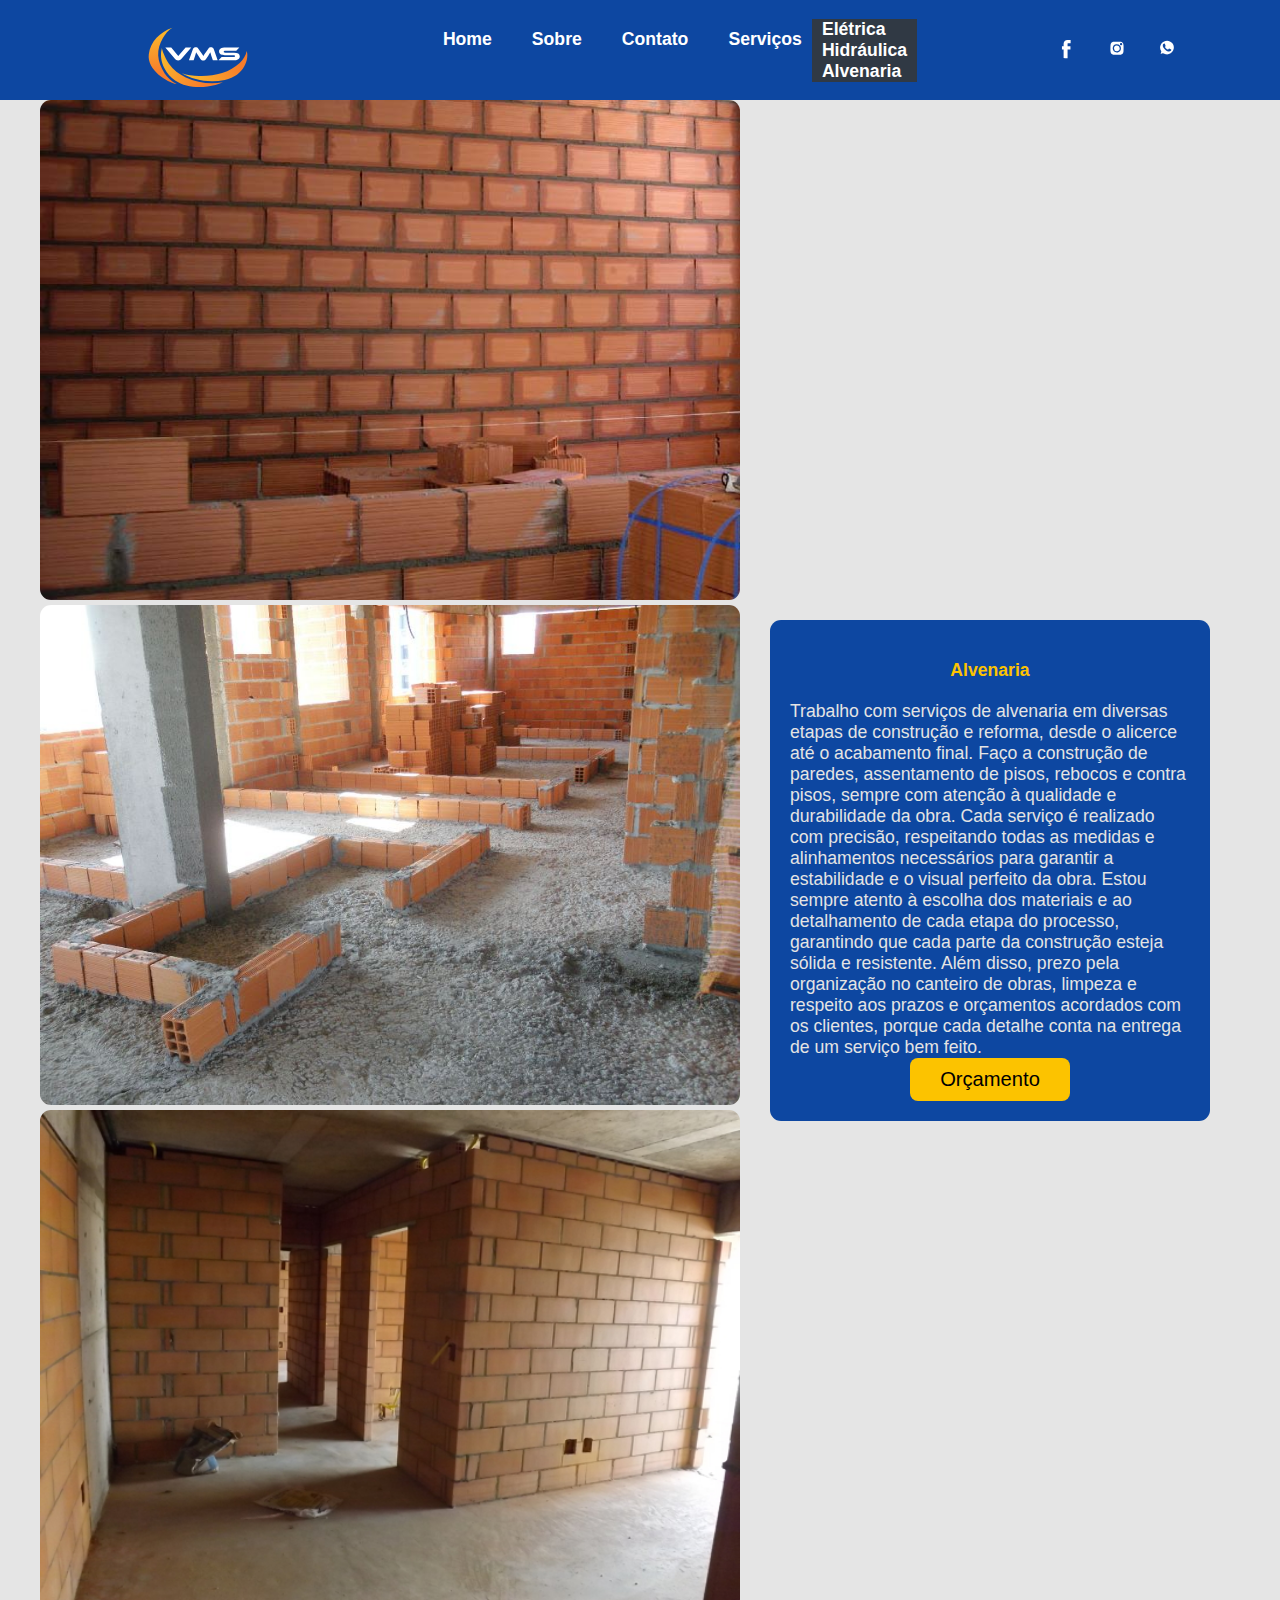
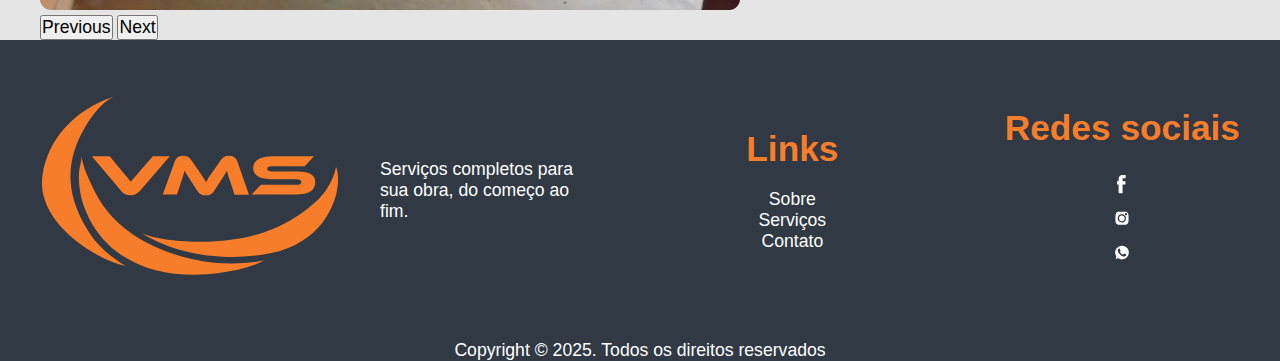
<file: alvenaria.html>
<!DOCTYPE html>
<html lang="en">

<head>
    <meta charset="UTF-8">
    <meta name="viewport" content="width=device-width, initial-scale=1.0">
    <title>Vms</title>
    <link href="https://cdn.jsdelivr.net/npm/bootstrap@5.3.7/dist/css/bootstrap.min.css" rel="stylesheet"
        integrity="sha384-LN+7fdVzj6u52u30Kp6M/trliBMCMKTyK833zpbD+pXdCLuTusPj697FH4R/5mcr" crossorigin="anonymous">
    <link rel="stylesheet" href="css/style.css">
</head>

<body class="eletrica-body">
    <header>
        <nav>
            <img src="img/logotipos/VMS - logo branca-01.svg" alt="" class="logo">
            <ul class="navegacao">
                <li class="li-nav"><a href="index.html">Home</a></li>
                <li class="li-nav"><a href="sobre.html">Sobre</a></li>
                <li class="li-nav"><a href="contato.html">Contato</a></li>
                <li class="nav-item dropdown li-nav">
                    <a class="nav-link dropdown-toggle" href="#" role="button" data-bs-toggle="dropdown"
                        aria-expanded="false">
                        Serviços
                    </a>
                    <ul class="dropdown-menu">
                        <li><a class="dropdown-item" href="eletrica.html">Elétrica</a></li>
                        <li><a class="dropdown-item" href="hidraulica.html">Hidráulica</a></li>
                        <li><a class="dropdown-item" href="alvenaria.html">Alvenaria</a></li>
                    </ul>
                </li>
            </ul>
            <ul>
                <li class="redes-sociais">
                    <a href="https://facebook.com"><img src="img/redes sociais/vms_facebook_branco-01.svg" alt=""
                            class="redes"></a>
                    <a href="https://instagram.com"><img src="img/redes sociais/vms_instagram_branco-01.svg" alt=""
                            class="redes"></a>
                    <a href="https://Whatsapp.com"><img src="img/redes sociais/vms_whatsapp_branco-01.svg" alt=""
                            class="redes"></a>
                </li>
            </ul>
        </nav>
    </header>
    <section class="carrosel-eletrica">
        <div id="carouselExampleFade" class="carousel slide carousel-fade">
            <div class="carousel-inner">
                <div class="carousel-item active">
                    <img src="/img/imagens_gerais/alvenaria.jpg" class="img-eletrica" alt="...">
                </div>
                <div class="carousel-item">
                    <img src="/img/imagens_gerais/alvenaria2.jpg" class="img-eletrica" alt="...">
                </div>
                <div class="carousel-item">
                    <img src="img/imagens_gerais/tijolo.jpg" class="img-eletrica" alt="...">
                </div>
            </div>
            <button class="carousel-control-prev" type="button" data-bs-target="#carouselExampleFade"
                data-bs-slide="prev">
                <span class="carousel-control-prev-icon" aria-hidden="true"></span>
                <span class="visually-hidden">Previous</span>
            </button>
            <button class="carousel-control-next" type="button" data-bs-target="#carouselExampleFade"
                data-bs-slide="next">
                <span class="carousel-control-next-icon" aria-hidden="true"></span>
                <span class="visually-hidden">Next</span>
            </button>
        </div>
        </div>


        <section class="texto-eletrica">
            <div class="div-eletrica">
                <h1 class="eletrica-titulo">Alvenaria</h1>
                <p>
                    Trabalho com serviços de alvenaria em diversas etapas de construção e reforma, desde o alicerce até
                    o acabamento final. Faço a construção de paredes, assentamento de pisos, rebocos e contra pisos,
                    sempre com atenção à qualidade e durabilidade da obra. Cada serviço é realizado com precisão,
                    respeitando todas as medidas e alinhamentos necessários para garantir a estabilidade e o visual
                    perfeito da obra. Estou sempre atento à escolha dos materiais e ao detalhamento de cada etapa do
                    processo, garantindo que cada parte da construção esteja sólida e resistente. Além disso, prezo pela
                    organização no canteiro de obras, limpeza e respeito aos prazos e orçamentos acordados com os
                    clientes, porque cada detalhe conta na entrega de um serviço bem feito.
                </p>

                <div class="container-btn-eletrica">
                    <a href="contato.html"><button class="botao-orcamento">Orçamento</button></a>
                </div>
            </div>
        </section>
    </section>



    <footer class="rodape">
        <div class="rodape-container">
            <div class="logo-footer">
                <img src="/img/logotipos/VMS - logo full laranja-01.svg" alt="" class="footer-imagem">
                <p class="texto-footer">Serviços completos para sua obra, do começo ao fim.</p>
            </div>
            <div class="rodape-links">
                <h1 class="titulo-rodape">Links</h1>
                <a href="" class="links-footer">Sobre</a>
                <a href="" class="links-footer">Serviços</a>
                <a href="" class="links-footer">Contato</a>
            </div>
            <div class="rodape-links">
                <h1 class="titulo-rodape">Redes sociais</h1>
                <a href="https://www.facebook.com" target="_blank">
                    <img src="img/redes sociais/vms_facebook_branco-01.svg" alt="Facebook" class="redes">
                </a>

                <a href="https://www.instagram.com" target="_blank">
                    <img src="img/redes sociais/vms_instagram_branco-01.svg" alt="Instagram" class="redes">
                </a>

                <a href="https://wa.me/5599999999999" target="_blank">
                    <img src="img/redes sociais/vms_whatsapp_branco-01.svg" alt="Whatsapp" class="redes">
                </a>
            </div>
        </div>
        <p class="direitos">Copyright &copy; 2025. Todos os direitos reservados</p>
    </footer>
    <script src="https://cdn.jsdelivr.net/npm/bootstrap@5.3.7/dist/js/bootstrap.bundle.min.js"
        integrity="sha384-ndDqU0Gzau9qJ1lfW4pNLlhNTkCfHzAVBReH9diLvGRem5+R9g2FzA8ZGN954O5Q"
        crossorigin="anonymous"></script>
</body>

</html>
</file>
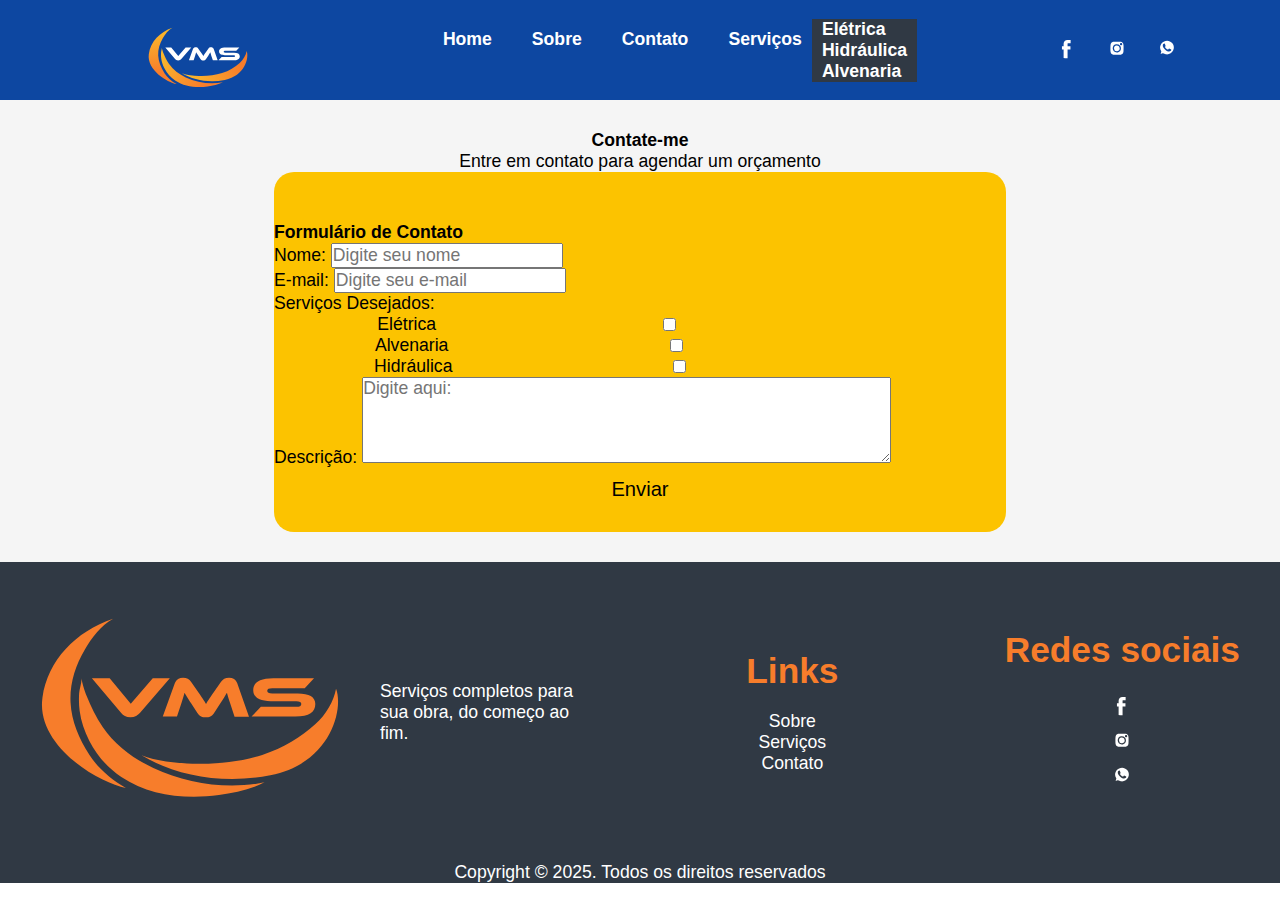
<file: contato.html>
<!DOCTYPE html>
<html lang="pt-br">

<head>
    <meta charset="UTF-8">
    <meta name="viewport" content="width=device-width, initial-scale=1.0">
    <title>Vms</title>
    <link href="https://cdn.jsdelivr.net/npm/bootstrap@5.3.7/dist/css/bootstrap.min.css" rel="stylesheet"
        integrity="sha384-LN+7fdVzj6u52u30Kp6M/trliBMCMKTyK833zpbD+pXdCLuTusPj697FH4R/5mcr" crossorigin="anonymous">
    <link rel="stylesheet" href="css/style.css">
</head>

<body>
    <header>
        <nav>
            <img src="img/logotipos/VMS - logo branca-01.svg" alt="" class="logo">
            <ul class="navegacao">
                <li class="li-nav"><a href="index.html">Home</a></li>
                <li class="li-nav"><a href="sobre.html">Sobre</a></li>
                <li class="li-nav"><a href="contato.html">Contato</a></li>
                <li class="nav-item dropdown li-nav">
                    <a class="nav-link dropdown-toggle" href="#" role="button" data-bs-toggle="dropdown"
                        aria-expanded="false">
                        Serviços
                    </a>
                    <ul class="dropdown-menu">
                        <li><a class="dropdown-item" href="eletrica.html">Elétrica</a></li>
                        <li><a class="dropdown-item" href="hidraulica.html">Hidráulica</a></li>
                        <li><a class="dropdown-item" href="alvenaria.html">Alvenaria</a></li>
                    </ul>
                </li>
            </ul>
            <ul>
                <li class="redes-sociais">
                    <a href="https://facebook.com"><img src="img/redes sociais/vms_facebook_branco-01.svg" alt=""
                            class="redes"></a>
                    <a href="https://instagram.com"><img src="img/redes sociais/vms_instagram_branco-01.svg" alt=""
                            class="redes"></a>
                    <a href="https://Whatsapp.com"><img src="img/redes sociais/vms_whatsapp_branco-01.svg" alt=""
                            class="redes"></a>
                </li>
            </ul>
        </nav>
    </header>
    <section class="section-form">
        <!--Parte Contate-me-->

        <div class="contate-container">
            <h1 class="titulo">Contate-me</h1>
            <p class="texto-form">Entre em contato para agendar um orçamento</p>
        </div>

        <!--Parte Formulário-->

        <form class="form-container">
            <h2 class="titulo-form">Formulário de Contato</h2>
            <div  class="div-container">
                <div class="div-info">
                    <label for="name">Nome:</label>
                    <input type="text" id="name" name="name" placeholder="Digite seu nome">
                    <br>
                    <label for="email">E-mail:</label>
                    <input type="text" id="email" name="email" placeholder="Digite seu e-mail">
                    <br>
                    <p class="texto-form">Serviços Desejados:</p>
                    <label class="container">Elétrica
                        <input type="checkbox">
                        <span class="checkmark"></span>
                    </label>

                    <label class="container">Alvenaria
                        <input type="checkbox">
                        <span class="checkmark"></span>
                    </label>

                    <label class="container">Hidráulica
                        <input type="checkbox">
                        <span class="checkmark"></span>
                    </label>
                </div>
                <div class="div-descricao">
                    <label for="descricao">Descrição:</label>
                    <textarea id="descricao" name="descricao" rows="4" cols="50"
                        placeholder="Digite aqui:"></textarea><b></b>
                    <br>
                </div>
            </div>
            <button class="botao-orcamento">Enviar</button>
            <br>
        </form>
    </section>
    <footer class="rodape">
        <div class="rodape-container">
            <div class="logo-footer">
                <img src="/img/logotipos/VMS - logo full laranja-01.svg" alt="" class="footer-imagem">
                <p class="texto-footer">Serviços completos para sua obra, do começo ao fim.</p>
            </div>
            <div class="rodape-links">
                <h1 class="titulo-rodape">Links</h1>
                <a href="" class="links-footer">Sobre</a>
                <a href="" class="links-footer">Serviços</a>
                <a href="" class="links-footer">Contato</a>
            </div>
            <div class="rodape-links">
                <h1 class="titulo-rodape">Redes sociais</h1>
                <a href="https://www.facebook.com" target="_blank">
                    <img src="img/redes sociais/vms_facebook_branco-01.svg" alt="Facebook" class="redes">
                </a>

                <a href="https://www.instagram.com" target="_blank">
                    <img src="img/redes sociais/vms_instagram_branco-01.svg" alt="Instagram" class="redes">
                </a>

                <a href="https://wa.me/5599999999999" target="_blank">
                    <img src="img/redes sociais/vms_whatsapp_branco-01.svg" alt="Whatsapp" class="redes">
                </a>
            </div>
        </div>
        <p class="direitos">Copyright &copy; 2025. Todos os direitos reservados</p>
    </footer>
    <script src="https://cdn.jsdelivr.net/npm/bootstrap@5.3.7/dist/js/bootstrap.bundle.min.js"
        integrity="sha384-ndDqU0Gzau9qJ1lfW4pNLlhNTkCfHzAVBReH9diLvGRem5+R9g2FzA8ZGN954O5Q"
        crossorigin="anonymous"></script>
</body>

</html>
</file>
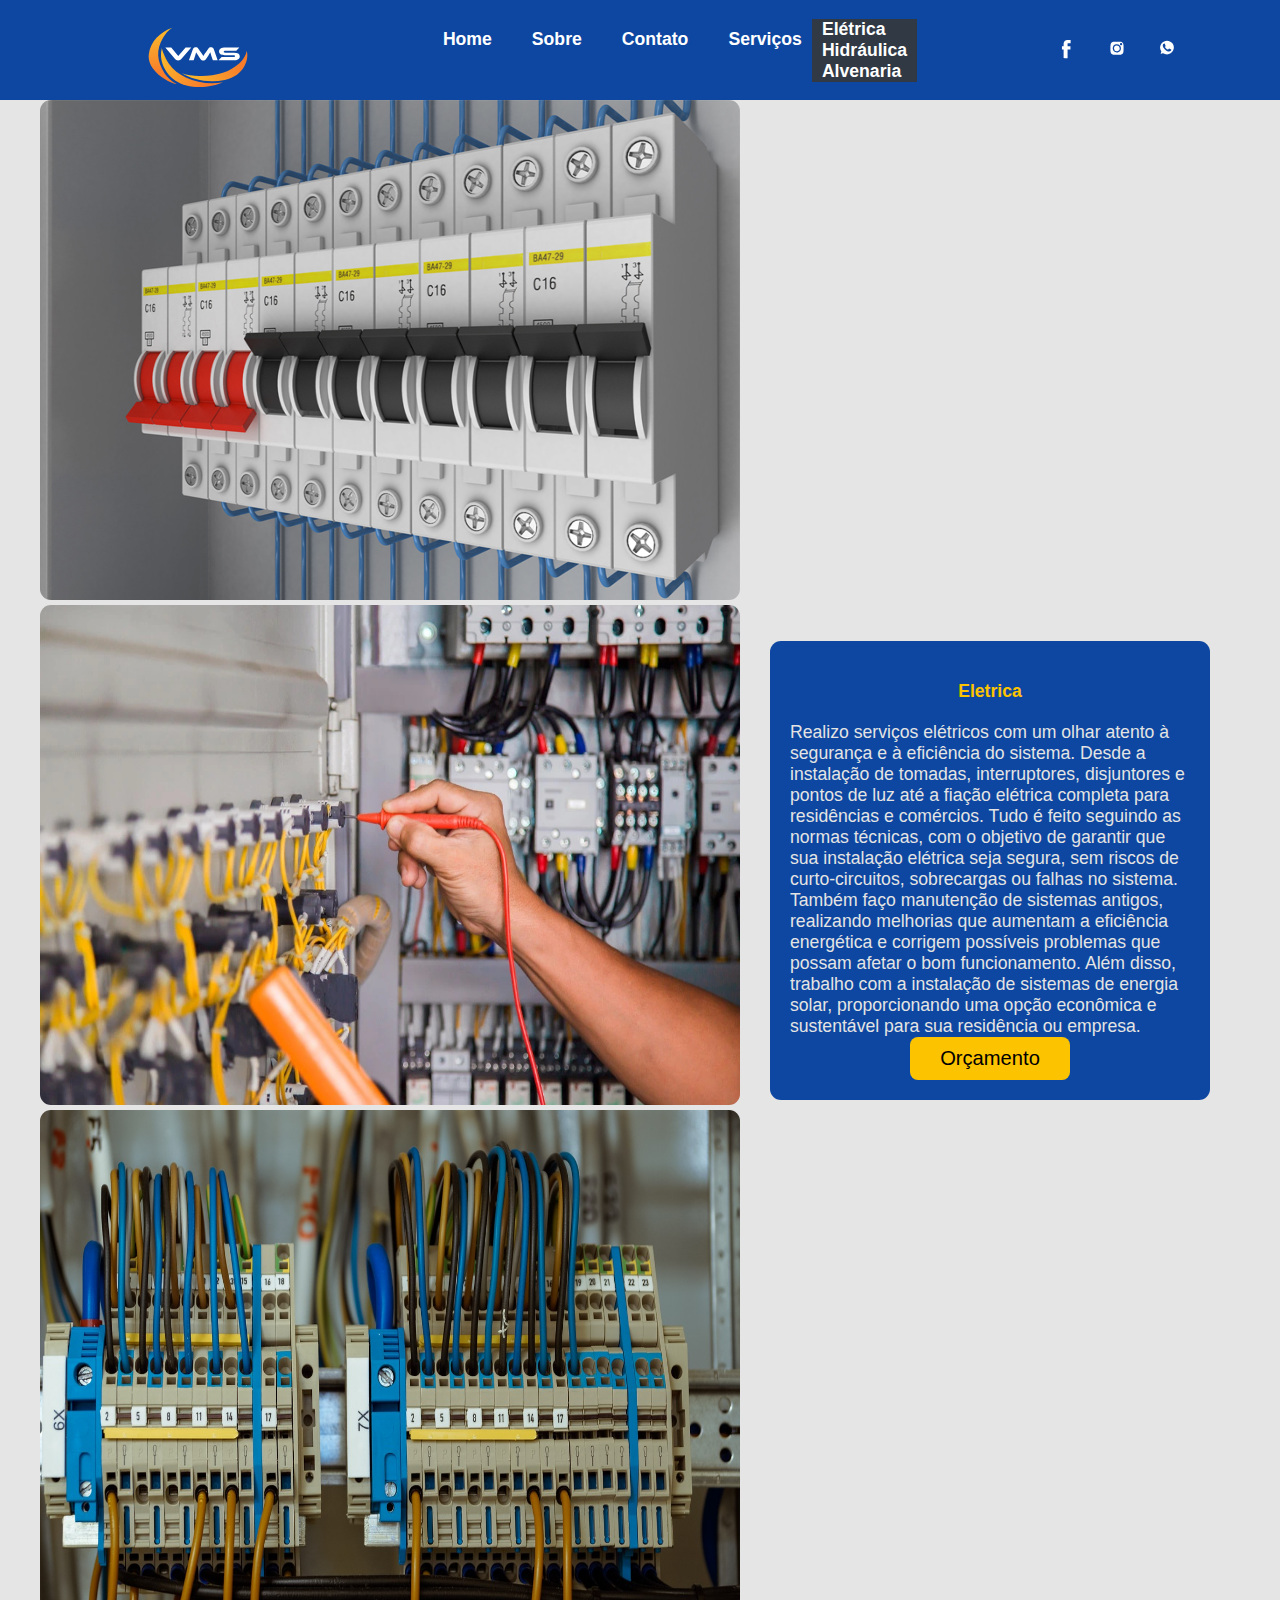
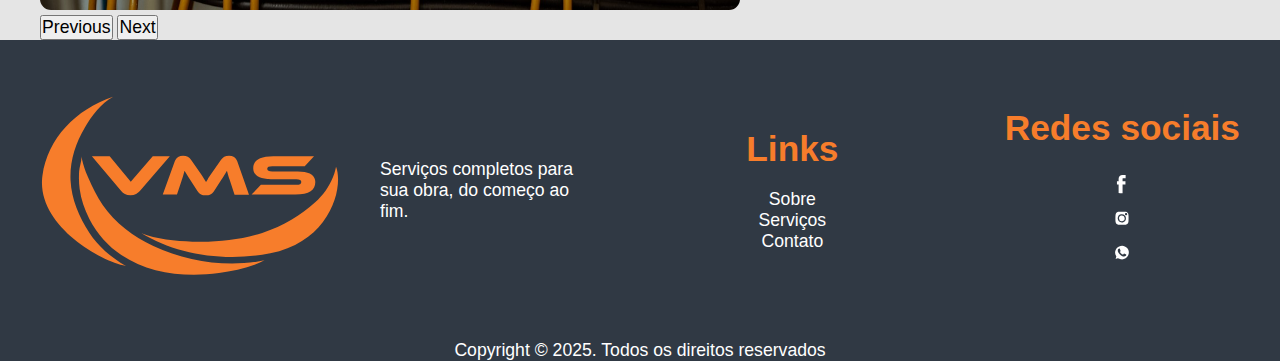
<file: eletrica.html>
<!DOCTYPE html>
<html lang="en">

<head>
    <meta charset="UTF-8">
    <meta name="viewport" content="width=device-width, initial-scale=1.0">
    <title>Vms</title>
    <link href="https://cdn.jsdelivr.net/npm/bootstrap@5.3.7/dist/css/bootstrap.min.css" rel="stylesheet"
        integrity="sha384-LN+7fdVzj6u52u30Kp6M/trliBMCMKTyK833zpbD+pXdCLuTusPj697FH4R/5mcr" crossorigin="anonymous">
    <link rel="stylesheet" href="css/style.css">
</head>

<body class="eletrica-body">
    <header>
        <nav>
            <img src="img/logotipos/VMS - logo branca-01.svg" alt="" class="logo">
            <ul class="navegacao">
                <li class="li-nav"><a href="index.html">Home</a></li>
                <li class="li-nav"><a href="sobre.html">Sobre</a></li>
                <li class="li-nav"><a href="contato.html">Contato</a></li>
                <li class="nav-item dropdown li-nav">
                    <a class="nav-link dropdown-toggle" href="#" role="button" data-bs-toggle="dropdown"
                        aria-expanded="false">
                        Serviços
                    </a>
                    <ul class="dropdown-menu">
                        <li><a class="dropdown-item" href="eletrica.html">Elétrica</a></li>
                        <li><a class="dropdown-item" href="hidraulica.html">Hidráulica</a></li>
                        <li><a class="dropdown-item" href="alvenaria.html">Alvenaria</a></li>
                    </ul>
                </li>
            </ul>
            <ul>
                <li class="redes-sociais">
                    <a href="https://facebook.com"><img src="img/redes sociais/vms_facebook_branco-01.svg" alt=""
                            class="redes"></a>
                    <a href="https://instagram.com"><img src="img/redes sociais/vms_instagram_branco-01.svg" alt=""
                            class="redes"></a>
                    <a href="https://Whatsapp.com"><img src="img/redes sociais/vms_whatsapp_branco-01.svg" alt=""
                            class="redes"></a>
                </li>
            </ul>
        </nav>
    </header>
    <section class="carrosel-eletrica">
        <div id="carouselExampleFade" class="carousel slide carousel-fade">
            <div class="carousel-inner">
                <div class="carousel-item active">
                    <img src="/img/imagens_gerais/disjuntores.jpg" class="img-eletrica" alt="...">
                </div>
                <div class="carousel-item">
                    <img src="/img/imagens_gerais/multi.jpg" class="img-eletrica" alt="...">
                </div>
                <div class="carousel-item">
                    <img src="img/imagens_gerais/Instalacao-eletrica.jpg" class="img-eletrica" alt="...">
                </div>
            </div>
            <button class="carousel-control-prev" type="button" data-bs-target="#carouselExampleFade"
                data-bs-slide="prev">
                <span class="carousel-control-prev-icon" aria-hidden="true"></span>
                <span class="visually-hidden">Previous</span>
            </button>
            <button class="carousel-control-next" type="button" data-bs-target="#carouselExampleFade"
                data-bs-slide="next">
                <span class="carousel-control-next-icon" aria-hidden="true"></span>
                <span class="visually-hidden">Next</span>
            </button>
        </div>
        </div>


        <section class="texto-eletrica">
            <div class="div-eletrica">
                <h1 class="eletrica-titulo">Eletrica</h1>
                <p>
                    Realizo serviços elétricos com um olhar atento à segurança e à eficiência do sistema. Desde a
                    instalação de tomadas, interruptores, disjuntores e pontos de luz até a fiação elétrica completa
                    para residências e comércios. Tudo é feito seguindo as normas técnicas, com o objetivo de garantir
                    que sua instalação elétrica seja segura, sem riscos de curto-circuitos, sobrecargas ou falhas no
                    sistema. Também faço manutenção de sistemas antigos, realizando melhorias que aumentam a eficiência
                    energética e corrigem possíveis problemas que possam afetar o bom funcionamento. Além disso,
                    trabalho com a instalação de sistemas de energia solar, proporcionando uma opção econômica e
                    sustentável para sua residência ou empresa.
                </p>

                <div class="container-btn-eletrica">
                    <a href="contato.html"><button class="botao-orcamento">Orçamento</button></a>
                </div>
            </div>
        </section>
    </section>



    <footer class="rodape">
        <div class="rodape-container">
            <div class="logo-footer">
                <img src="/img/logotipos/VMS - logo full laranja-01.svg" alt="" class="footer-imagem">
                <p class="texto-footer">Serviços completos para sua obra, do começo ao fim.</p>
            </div>
            <div class="rodape-links">
                <h1 class="titulo-rodape">Links</h1>
                <a href="" class="links-footer">Sobre</a>
                <a href="" class="links-footer">Serviços</a>
                <a href="" class="links-footer">Contato</a>
            </div>
            <div class="rodape-links">
                <h1 class="titulo-rodape">Redes sociais</h1>
                <a href="https://www.facebook.com" target="_blank">
                    <img src="img/redes sociais/vms_facebook_branco-01.svg" alt="Facebook" class="redes">
                </a>

                <a href="https://www.instagram.com" target="_blank">
                    <img src="img/redes sociais/vms_instagram_branco-01.svg" alt="Instagram" class="redes">
                </a>

                <a href="https://wa.me/5599999999999" target="_blank">
                    <img src="img/redes sociais/vms_whatsapp_branco-01.svg" alt="Whatsapp" class="redes">
                </a>
            </div>
        </div>
        <p class="direitos">Copyright &copy; 2025. Todos os direitos reservados</p>
    </footer>
    <script src="https://cdn.jsdelivr.net/npm/bootstrap@5.3.7/dist/js/bootstrap.bundle.min.js"
        integrity="sha384-ndDqU0Gzau9qJ1lfW4pNLlhNTkCfHzAVBReH9diLvGRem5+R9g2FzA8ZGN954O5Q"
        crossorigin="anonymous"></script>
</body>

</html>
</file>
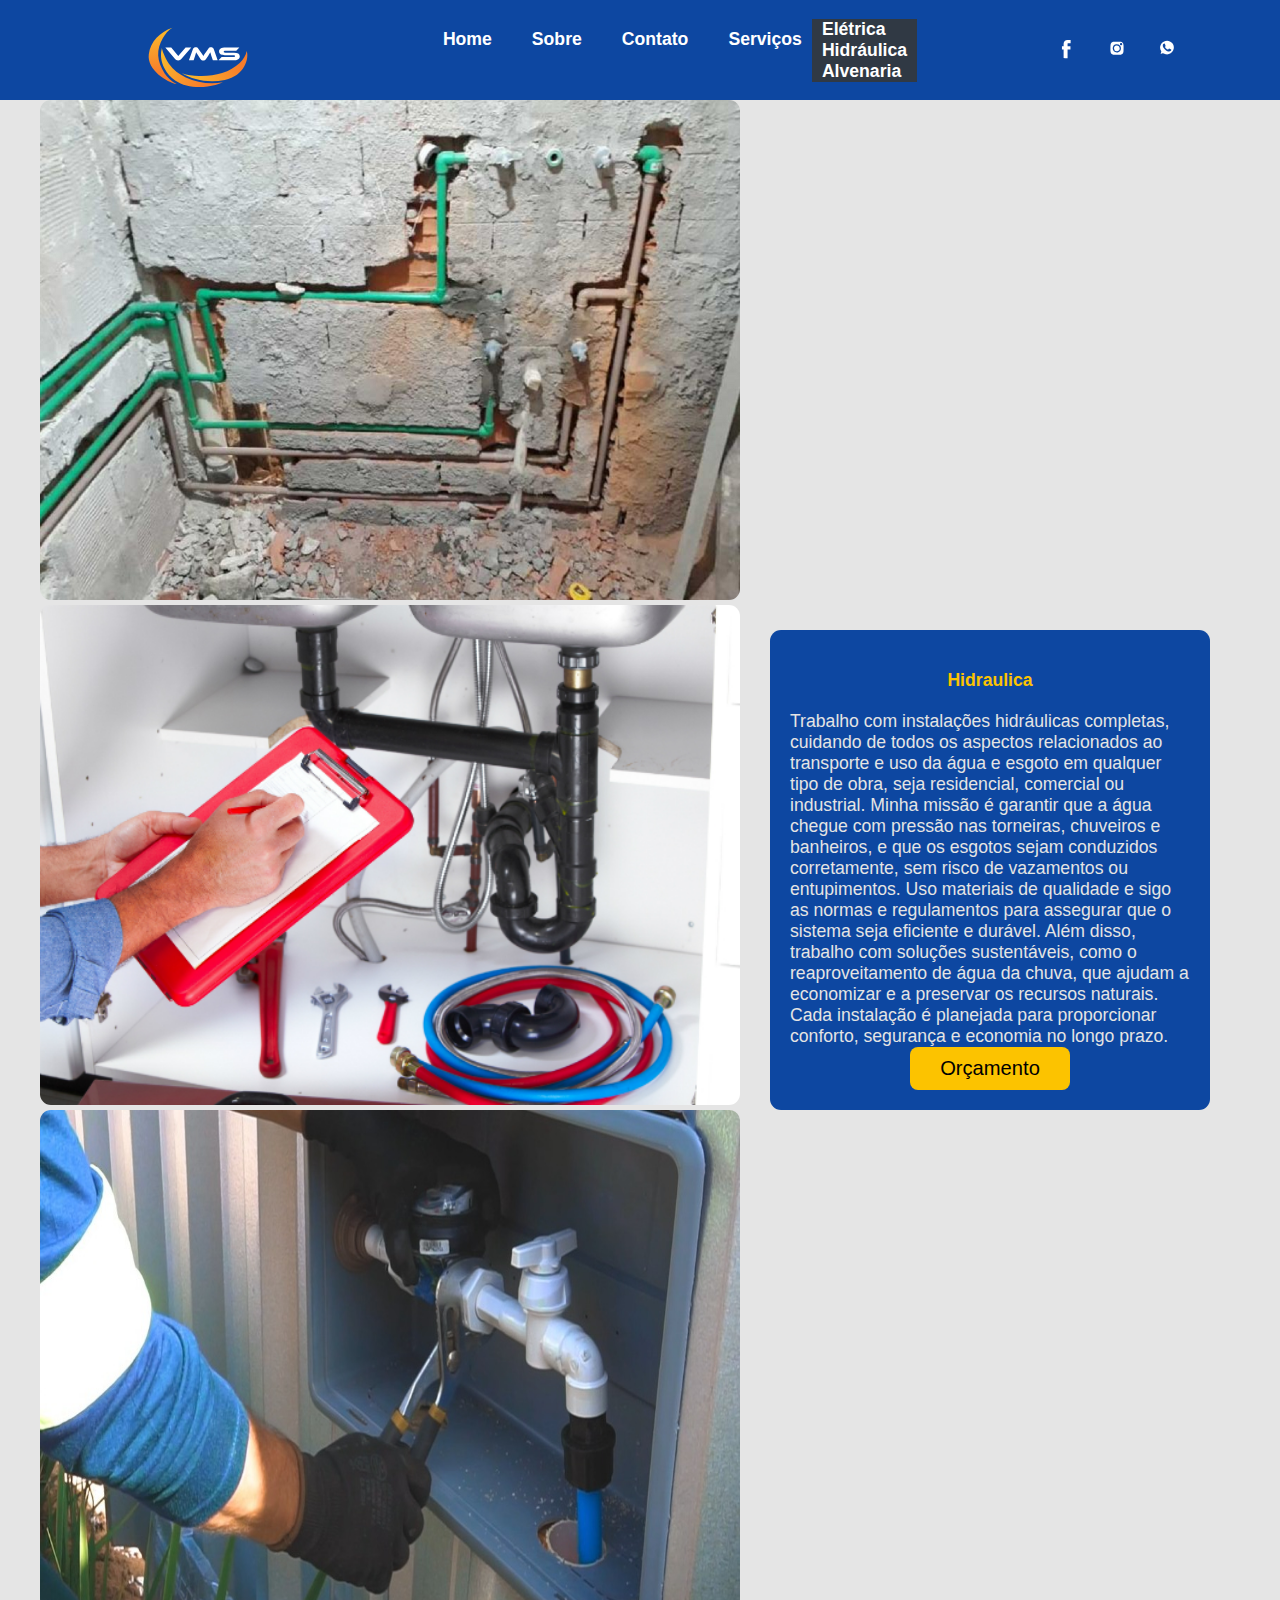
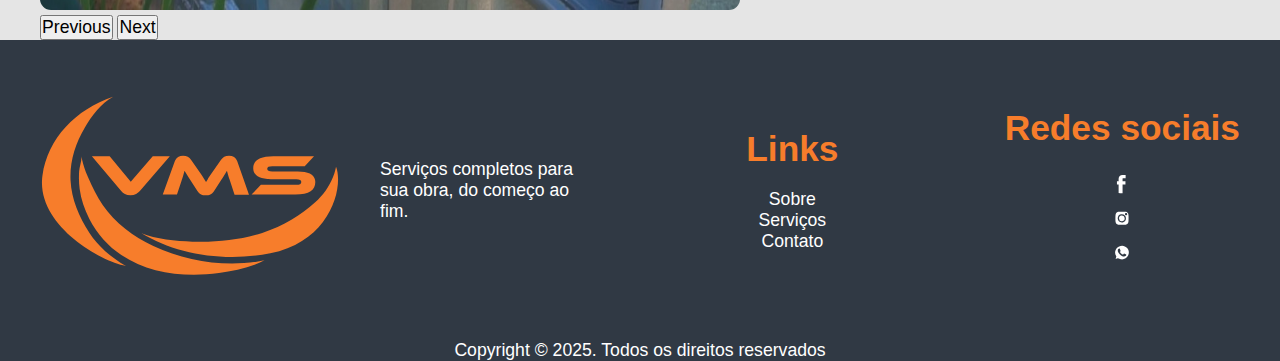
<file: hidraulica.html>
<!DOCTYPE html>
<html lang="en">

<head>
    <meta charset="UTF-8">
    <meta name="viewport" content="width=device-width, initial-scale=1.0">
    <title>Vms</title>
    <link href="https://cdn.jsdelivr.net/npm/bootstrap@5.3.7/dist/css/bootstrap.min.css" rel="stylesheet"
        integrity="sha384-LN+7fdVzj6u52u30Kp6M/trliBMCMKTyK833zpbD+pXdCLuTusPj697FH4R/5mcr" crossorigin="anonymous">
    <link rel="stylesheet" href="css/style.css">
</head>

<body class="eletrica-body">
    <header>
        <nav>
            <img src="img/logotipos/VMS - logo branca-01.svg" alt="" class="logo">
            <ul class="navegacao">
                <li class="li-nav"><a href="index.html">Home</a></li>
                <li class="li-nav"><a href="sobre.html">Sobre</a></li>
                <li class="li-nav"><a href="contato.html">Contato</a></li>
                <li class="nav-item dropdown li-nav">
                    <a class="nav-link dropdown-toggle" href="#" role="button" data-bs-toggle="dropdown"
                        aria-expanded="false">
                        Serviços
                    </a>
                    <ul class="dropdown-menu">
                        <li><a class="dropdown-item" href="eletrica.html">Elétrica</a></li>
                        <li><a class="dropdown-item" href="hidraulica.html">Hidráulica</a></li>
                        <li><a class="dropdown-item" href="alvenaria.html">Alvenaria</a></li>
                    </ul>
                </li>
            </ul>
            <ul>
                <li class="redes-sociais">
                    <a href="https://facebook.com"><img src="img/redes sociais/vms_facebook_branco-01.svg" alt=""
                            class="redes"></a>
                    <a href="https://instagram.com"><img src="img/redes sociais/vms_instagram_branco-01.svg" alt=""
                            class="redes"></a>
                    <a href="https://Whatsapp.com"><img src="img/redes sociais/vms_whatsapp_branco-01.svg" alt=""
                            class="redes"></a>
                </li>
            </ul>
        </nav>
    </header>
    <section class="carrosel-eletrica">
        <div id="carouselExampleFade" class="carousel slide carousel-fade">
            <div class="carousel-inner">
                <div class="carousel-item active">
                    <img src="/img/imagens_gerais/parte-hidraulica.png" class="img-eletrica" alt="...">
                </div>
                <div class="carousel-item">
                    <img src="/img/imagens_gerais/cano1.jpg" class="img-eletrica" alt="...">
                </div>
                <div class="carousel-item">
                    <img src="img/imagens_gerais/Informativo-15.jpeg" class="img-eletrica" alt="...">
                </div>
            </div>
            <button class="carousel-control-prev" type="button" data-bs-target="#carouselExampleFade"
                data-bs-slide="prev">
                <span class="carousel-control-prev-icon" aria-hidden="true"></span>
                <span class="visually-hidden">Previous</span>
            </button>
            <button class="carousel-control-next" type="button" data-bs-target="#carouselExampleFade"
                data-bs-slide="next">
                <span class="carousel-control-next-icon" aria-hidden="true"></span>
                <span class="visually-hidden">Next</span>
            </button>
        </div>
        </div>


        <section class="texto-eletrica">
            <div class="div-eletrica">
                <h1 class="eletrica-titulo">Hidraulica</h1>
                <p>
                    Trabalho com instalações hidráulicas completas, cuidando de todos os aspectos relacionados ao
                    transporte e uso da água e esgoto em qualquer tipo de obra, seja residencial, comercial ou
                    industrial. Minha missão é garantir que a água chegue com pressão nas torneiras, chuveiros e
                    banheiros, e que os esgotos sejam conduzidos corretamente, sem risco de vazamentos ou entupimentos.
                    Uso materiais de qualidade e sigo as normas e regulamentos para assegurar que o sistema seja
                    eficiente e durável. Além disso, trabalho com soluções sustentáveis, como o reaproveitamento de água
                    da chuva, que ajudam a economizar e a preservar os recursos naturais. Cada instalação é planejada
                    para proporcionar conforto, segurança e economia no longo prazo.
                </p>



                <div class="container-btn-eletrica">
                    <a href="contato.html"><button class="botao-orcamento">Orçamento</button></a>
                </div>
            </div>
        </section>
    </section>



    <footer class="rodape">
        <div class="rodape-container">
            <div class="logo-footer">
                <img src="/img/logotipos/VMS - logo full laranja-01.svg" alt="" class="footer-imagem">
                <p class="texto-footer">Serviços completos para sua obra, do começo ao fim.</p>
            </div>
            <div class="rodape-links">
                <h1 class="titulo-rodape">Links</h1>
                <a href="" class="links-footer">Sobre</a>
                <a href="" class="links-footer">Serviços</a>
                <a href="" class="links-footer">Contato</a>
            </div>
            <div class="rodape-links">
                <h1 class="titulo-rodape">Redes sociais</h1>
                <a href="https://www.facebook.com" target="_blank">
                    <img src="img/redes sociais/vms_facebook_branco-01.svg" alt="Facebook" class="redes">
                </a>

                <a href="https://www.instagram.com" target="_blank">
                    <img src="img/redes sociais/vms_instagram_branco-01.svg" alt="Instagram" class="redes">
                </a>

                <a href="https://wa.me/5599999999999" target="_blank">
                    <img src="img/redes sociais/vms_whatsapp_branco-01.svg" alt="Whatsapp" class="redes">
                </a>
            </div>
        </div>
        <p class="direitos">Copyright &copy; 2025. Todos os direitos reservados</p>
    </footer>
    <script src="https://cdn.jsdelivr.net/npm/bootstrap@5.3.7/dist/js/bootstrap.bundle.min.js"
        integrity="sha384-ndDqU0Gzau9qJ1lfW4pNLlhNTkCfHzAVBReH9diLvGRem5+R9g2FzA8ZGN954O5Q"
        crossorigin="anonymous"></script>
</body>

</html>
</file>
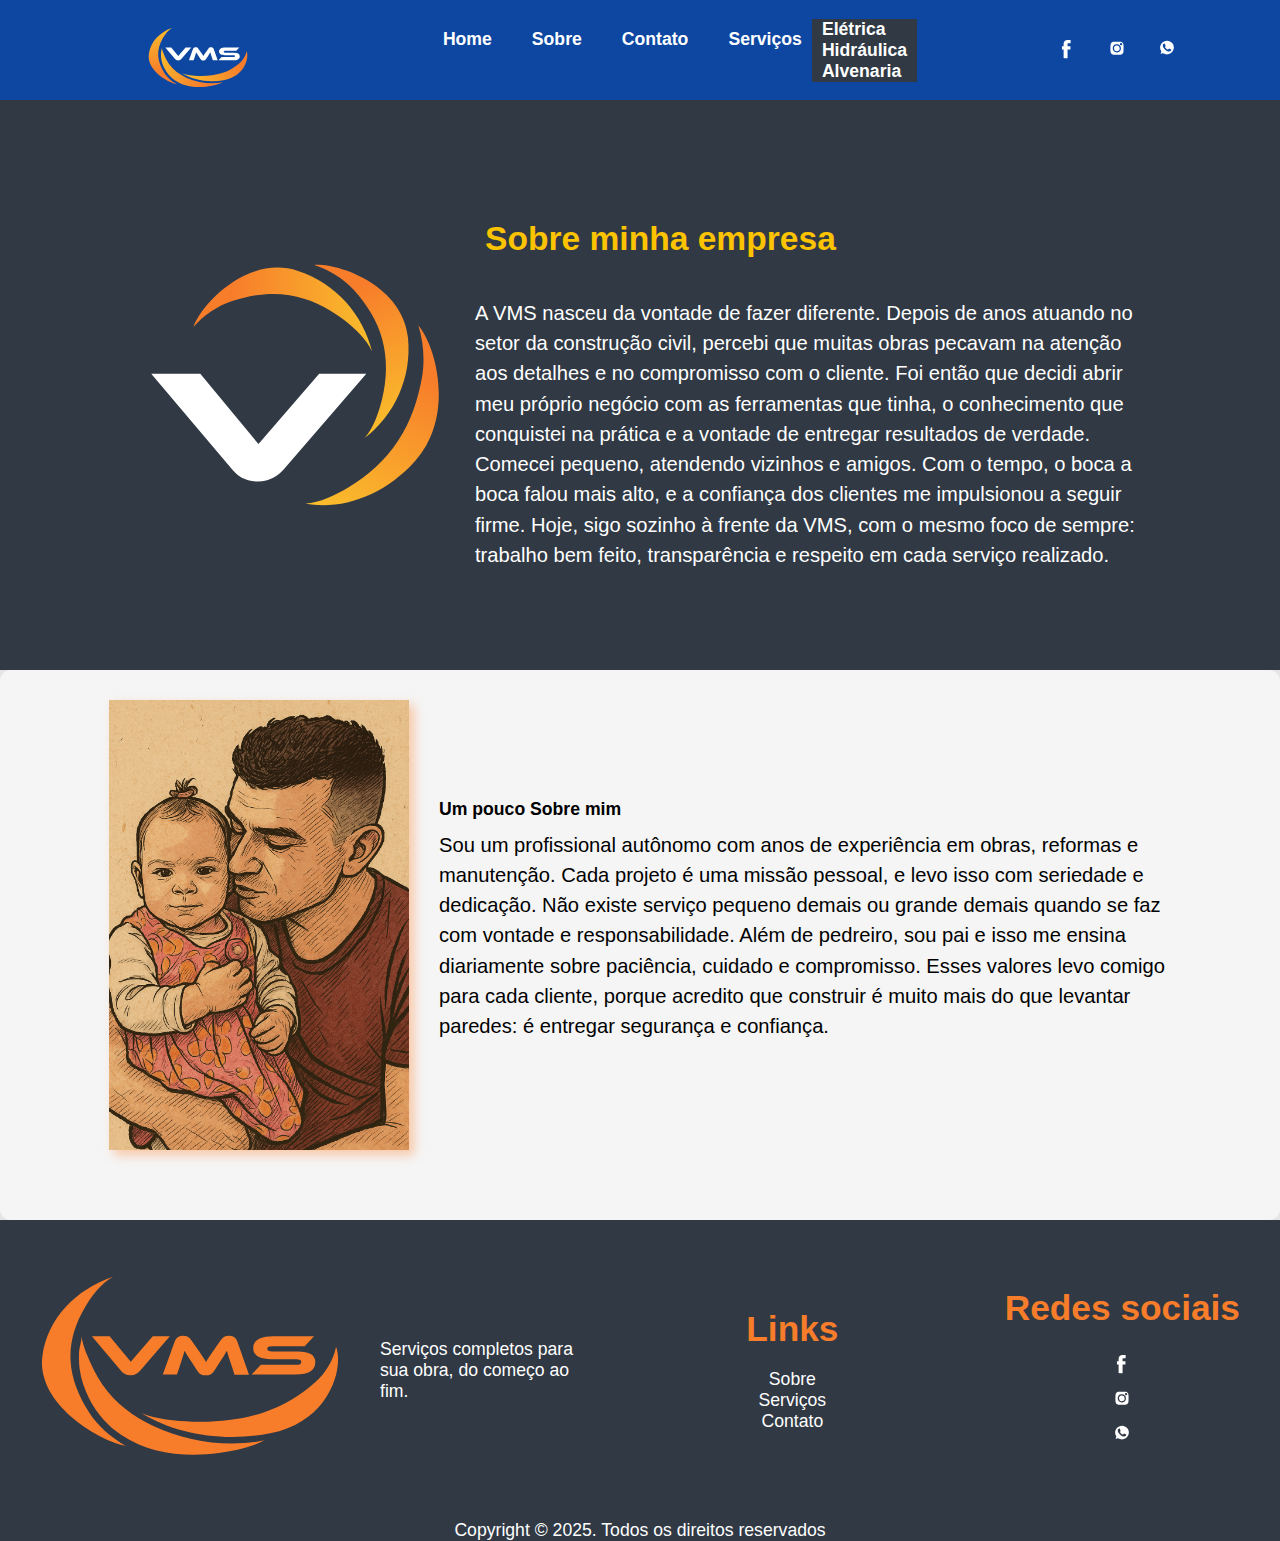
<file: sobre.html>
<!DOCTYPE html>
<html lang="pt-br">

<head>
    <meta charset="UTF-8">
    <meta name="viewport" content="width=device-width, initial-scale=1.0">
    <title>Vms</title>
    <link href="https://cdn.jsdelivr.net/npm/bootstrap@5.3.7/dist/css/bootstrap.min.css" rel="stylesheet"
        integrity="sha384-LN+7fdVzj6u52u30Kp6M/trliBMCMKTyK833zpbD+pXdCLuTusPj697FH4R/5mcr" crossorigin="anonymous">
    <link rel="stylesheet" href="css/style.css">
</head>
<main>

    <body>
        <header>
            <nav>
                <img src="img/logotipos/VMS - logo branca-01.svg" alt="" class="logo">
                <ul class="navegacao">
                    <li class="li-nav"><a href="index.html">Home</a></li>
                    <li class="li-nav"><a href="sobre.html">Sobre</a></li>
                    <li class="li-nav"><a href="contato.html">Contato</a></li>
                    <li class="nav-item dropdown li-nav">
                        <a class="nav-link dropdown-toggle" href="#" role="button" data-bs-toggle="dropdown"
                            aria-expanded="false">
                            Serviços
                        </a>
                        <ul class="dropdown-menu">
                            <li><a class="dropdown-item" href="eletrica.html">Elétrica</a></li>
                            <li><a class="dropdown-item" href="hidraulica.html">Hidráulica</a></li>
                            <li><a class="dropdown-item" href="alvenaria.html">Alvenaria</a></li>
                          </ul>
                    </li>
                </ul>
                <ul>
                    <li class="redes-sociais">
                        <a href="https://facebook.com"><img src="img/redes sociais/vms_facebook_branco-01.svg" alt="" class="redes"></a>
                        <a href="https://instagram.com"><img src="img/redes sociais/vms_instagram_branco-01.svg" alt="" class="redes"></a>
                        <a href="https://Whatsapp.com"><img src="img/redes sociais/vms_whatsapp_branco-01.svg" alt="" class="redes"></a>
                    </li>
                </ul>
            </nav>
        </header>


        <section class="empresa">
            <div class="container-empresa">
                <div class="card-empresa">
                    <img src="/img/logotipos/VMS - logo reduzida branca-01.svg" alt="logo" class="img-empresa">
                </div>
                <div class="card-empresa2">
                    <h1 class="empresa-titulo">Sobre minha empresa</h1>
                    <p class="empresa-texto">A VMS nasceu da vontade de fazer diferente. Depois de anos atuando no setor
                        da construção civil, percebi que muitas obras pecavam na atenção aos detalhes e no compromisso
                        com o cliente. Foi então que decidi abrir meu próprio negócio com as ferramentas que tinha, o
                        conhecimento que conquistei na prática e a vontade de entregar resultados de verdade.
                        Comecei pequeno, atendendo vizinhos e amigos. Com o tempo, o boca a boca falou mais alto, e a
                        confiança dos clientes me impulsionou a seguir firme. Hoje, sigo sozinho à frente da VMS, com o
                        mesmo foco de sempre: trabalho bem feito, transparência e respeito em cada serviço realizado.
                    </p>
                </div>
            </div>


        </section>
        <section class="sobre-mim">
            <div class="container-sobre">
                <div class="card-sobre">
                    <img src="img/imagens_gerais/vagner-desenho.png" alt="logo" class="img-sobre">
                </div>
                <div class="card-sobre2">
                    <h1 class="empresa-titulo2">Um pouco Sobre mim </h1>
                    <p class="texto-sobre">Sou um profissional autônomo com anos de experiência em obras, reformas e
                        manutenção. Cada projeto é uma missão pessoal, e levo isso com seriedade e dedicação. Não existe
                        serviço pequeno demais ou grande demais quando se faz com vontade e responsabilidade.
                        Além de pedreiro, sou pai e isso me ensina diariamente sobre paciência, cuidado e compromisso.
                        Esses valores levo comigo para cada cliente, porque acredito que construir é muito mais do que
                        levantar paredes: é entregar segurança e confiança.
                    </p>
                </div>

            </div>

        </section>
</main>

<footer class="rodape">
    <div class="rodape-container">
        <div class="logo-footer">
            <img src="/img/logotipos/VMS - logo full laranja-01.svg" alt="" class="footer-imagem">
            <p class="texto-footer">Serviços completos para sua obra, do começo ao fim.</p>
        </div>
        <div class="rodape-links">
            <h1 class="titulo-rodape">Links</h1>
            <a href="" class="links-footer">Sobre</a>
            <a href="" class="links-footer">Serviços</a>
            <a href="" class="links-footer">Contato</a>
        </div>
        <div class="rodape-links">
            <h1 class="titulo-rodape">Redes sociais</h1>
            <a href="https://www.facebook.com" target="_blank">
                <img src="img/redes sociais/vms_facebook_branco-01.svg" alt="Facebook" class="redes">
            </a>
        
            <a href="https://www.instagram.com" target="_blank">
                <img src="img/redes sociais/vms_instagram_branco-01.svg" alt="Instagram" class="redes">
            </a>
        
            <a href="https://wa.me/5599999999999" target="_blank">
                <img src="img/redes sociais/vms_whatsapp_branco-01.svg" alt="Whatsapp" class="redes">
            </a>
        </div>
    </div>
    <p class="direitos">Copyright &copy; 2025. Todos os direitos reservados</p>
</footer>
<script src="https://cdn.jsdelivr.net/npm/bootstrap@5.3.7/dist/js/bootstrap.bundle.min.js"
        integrity="sha384-ndDqU0Gzau9qJ1lfW4pNLlhNTkCfHzAVBReH9diLvGRem5+R9g2FzA8ZGN954O5Q"
        crossorigin="anonymous"></script>
</body>


</html>
</file>
<file: css/style.css>
@import url(base.css);
@import url(header.css);
@import url(servicos.css);
@import url(galeria.css);
@import url(footer.css);
@import url(banner.css);
@import url(sobre.css);
@import url(vagner.css);
@import url(empresa.css);
@import url(formulario.css);
@import url(pagservicos.css);
</file>
